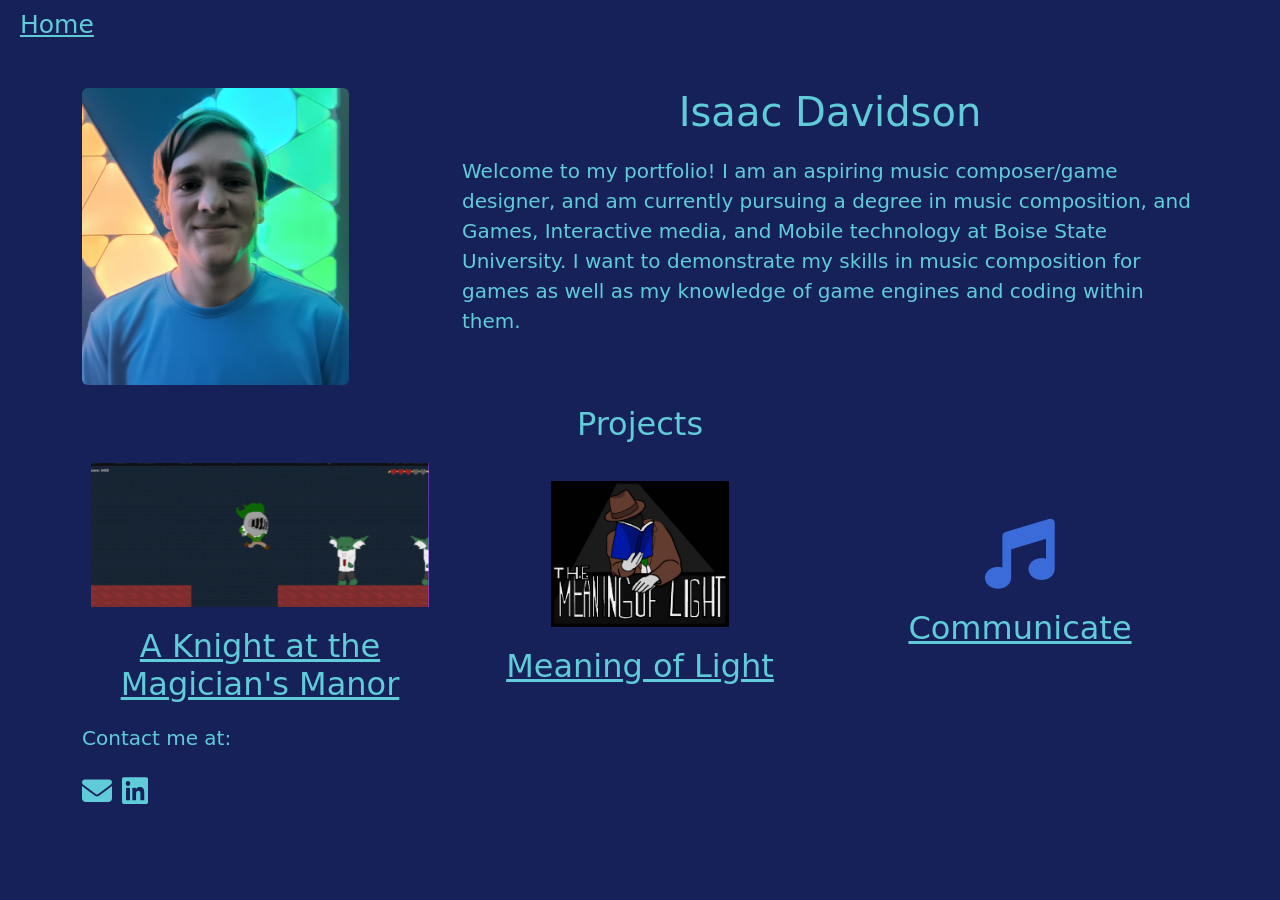
<file: index.html>
<!DOCTYPE html>
<html lang = "en">
    <head>
        <meta charset="UTF-8">
        <meta name="viewport" content="width=device-width, initial-scale=1.0">

        <link rel="stylesheet" href="https://cdnjs.cloudflare.com/ajax/libs/font-awesome/6.2.1/css/all.min.css">
        <!-- link stylesheet underbootstrap -->
        <link href="https://cdn.jsdelivr.net/npm/bootstrap@5.3.8/dist/css/bootstrap.min.css" rel="stylesheet" integrity="sha384-sRIl4kxILFvY47J16cr9ZwB07vP4J8+LH7qKQnuqkuIAvNWLzeN8tE5YBujZqJLB" crossorigin="anonymous">
        <script src="https://cdn.jsdelivr.net/npm/bootstrap@5.3.8/dist/js/bootstrap.bundle.min.js" integrity="sha384-FKyoEForCGlyvwx9Hj09JcYn3nv7wiPVlz7YYwJrWVcXK/BmnVDxM+D2scQbITxI" crossorigin="anonymous"></script>
        
        <link rel="stylesheet" href="styles.css">
        
        <!-- puts this in the tab -->
        <title>Isaac Davidson</title>
        <link rel="icon" href="data:,">

    </head>

    <body>
        <h3><a href="index.html">Home</a></h3>
        <div class="container">
  
            <div class="row">
                <div class="col-md-4">
                    <img id="profile-img" src="Assets/HeadShot.png" alt="Isaac Davidson" class="img-fluid rounded">
                </div>
                <div class="col-md-8">
                    <h1 class="text-center">Isaac Davidson</h1>

                    <p id="opening-paragraph">
                        Welcome to my portfolio! I am an aspiring music composer/game designer, and am currently pursuing a degree
                        in music composition, and Games, Interactive media, and Mobile technology at Boise State University.
                        I want to demonstrate my skills in music composition for games as well as my
                        knowledge of game engines and coding within them.
                    </p>
                </div>
            </div>
        </div>

        <div class="container">
            <div class="row text-center">
                <div class="col-md-12">
                    <h2>Projects</h2>
                </div>
            </div>
            <div class="row text-center align-items-center">
                <div class="col-md-4">
                    <img id="Knight" src="Assets/AKnightAtTheMagiciansManor.png" alt="A Knight at the Magician's Manor" class="img-fluid">
                    <h2><a href="A_Knight_At_The_Magicians_Manor.html">A Knight at the Magician's Manor</a></h2>
                </div>
                <div class="col-md-4">
                    <img id="Light" src="Assets/TheMeaningOfLight.png" alt="The Meaning of Light" class="img-fluid">
                    <h2><a href="Meaning_Of_Light.html">Meaning of Light</a></h2>
                </div>
                <div class="col-md-4">
                    <i id="Music" class="fa-solid fa-music"></i>
                    <h2><a href="Communicate.html">Communicate</a></h2>
                </div>
            </div>
            <!-- <div class="row text-center">
                <div class="col-md-4">
                    <h2><a href="A_Knight_At_The_Magicians_Manor.html">A Knight at the Magician's Manor</a></h2>
                </div>
                <div class="col-md-4">
                    <h2><a href="Meaning_Of_Light.html">Meaning of Light</a></h2>
                </div>
                <div class="col-md-4">
                    <h2><a href="Communicate.html">Communicate</a></h2>
                </div>
            </div> -->
        </div>

        <div class="container">
            <footer>
                <div class="row">
                    <div class="col-md-12">
                        <p>Contact me at:</p>
                        
                        <a id="icon" href="mailto:isaacdavidson229@gmail.com" target="_blank">
                            <i class="fa-solid fa-envelope"></i>
                        </a>
                        <a id="icon" href="https://www.linkedin.com/in/isaacdavidsoncomposer" target="_blank">
                            <i class="fa-brands fa-linkedin"></i>
                        </a>
                    </div>
                </div>
            </footer>
        </div>
            
    </body>

</html>
</file>
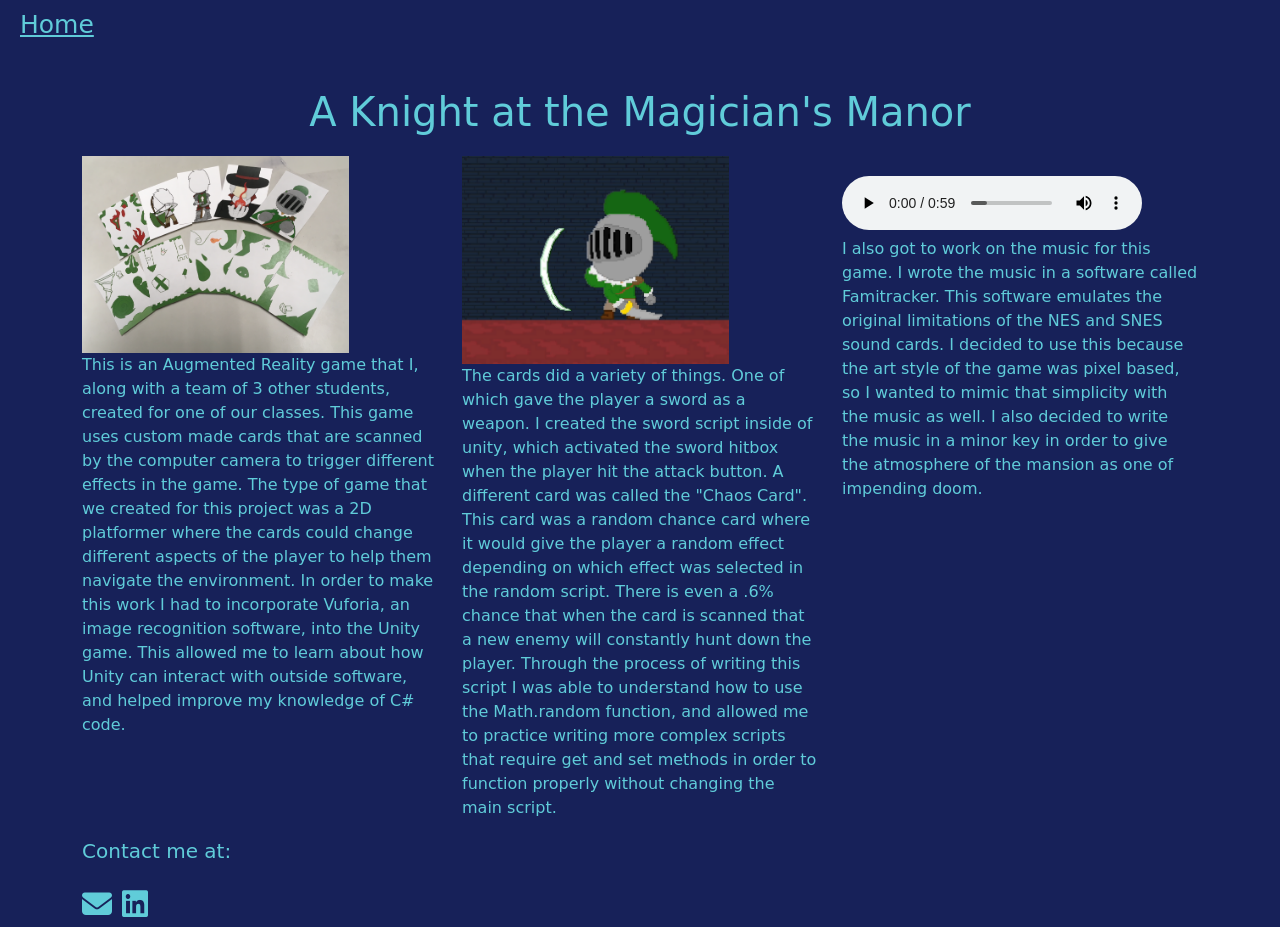
<file: A_Knight_At_The_Magicians_Manor.html>
<!DOCTYPE html>
<html lang = "en">
    <head>
        <meta charset="UTF-8">
        <meta name="viewport" content="width=device-width, initial-scale=1.0">

        <link rel="stylesheet" href="https://cdnjs.cloudflare.com/ajax/libs/font-awesome/6.2.1/css/all.min.css">
        <!-- link stylesheet underbootstrap -->
        <link href="https://cdn.jsdelivr.net/npm/bootstrap@5.3.8/dist/css/bootstrap.min.css" rel="stylesheet" integrity="sha384-sRIl4kxILFvY47J16cr9ZwB07vP4J8+LH7qKQnuqkuIAvNWLzeN8tE5YBujZqJLB" crossorigin="anonymous">
        <script src="https://cdn.jsdelivr.net/npm/bootstrap@5.3.8/dist/js/bootstrap.bundle.min.js" integrity="sha384-FKyoEForCGlyvwx9Hj09JcYn3nv7wiPVlz7YYwJrWVcXK/BmnVDxM+D2scQbITxI" crossorigin="anonymous"></script>
        
        <link rel="stylesheet" href="styles.css">
        
        <!-- puts this in the tab -->
        <title>Isaac Davidson</title>

    </head>

    <body>
        <h3><a href="index.html">Home</a></h3>
        <div class="container">
            <div class="row">
                <div class="col-md-12">
                    <h1 class="text-center">A Knight at the Magician's Manor</h1>
                </div>
            </div>
            <div class="row">
                <div class="col-md-4">
                    <img id="smaller-img" src="Assets/KnightCards.png" alt="AR Cards" class="img-fluid">
                    <p>
                        This is an Augmented Reality game that I, along with a team of 3 other students, created for one of our classes.
                        This game uses custom made cards that are scanned by the computer camera to trigger different effects in the game.
                        The type of game that we created for this project was a 2D platformer where the cards could change different aspects
                        of the player to help them navigate the environment.
                        In order to make this work I had to incorporate Vuforia, an image recognition software, into the Unity game.
                        This allowed me to learn about how Unity can interact with outside software, and helped improve my knowledge of
                        C# code.
                    </p>
                </div>
                <div class="col-md-4">
                    <img id="smaller-img" src="Assets/KnightSword.png" alt="Knight with sword" class="img-fluid">
                    <p>
                        The cards did a variety of things. One of which gave the player a sword as a weapon.
                        I created the sword script inside of unity, which activated the sword hitbox when the player hit the attack button.
                        A different card was called the "Chaos Card". This card was a random chance card where it would give the player a random effect
                        depending on which effect was selected in the random script.
                        There is even a .6% chance that when the card is scanned that a new enemy will constantly hunt down the player.
                        Through the process of writing this script I was able to understand how to use the Math.random function,
                        and allowed me to practice writing more complex scripts that require get and set methods in order to function
                        properly without changing the main script.
                    </p>
                </div>
                <div class="col-md-4">
                    <audio controls>
                        <source src="Assets/Music/A NIGHT at the Manor.wav" type="audio/wav">
                        Your browser doesn't support the audio element.
                    </audio>
                    <p>
                        I also got to work on the music for this game. I wrote the music in a software called Famitracker. This 
                        software emulates the original limitations of the NES and SNES sound cards.
                        I decided to use this because the art style of the game was pixel based, so I wanted to mimic that simplicity 
                        with the music as well. I also decided to write the music in a minor key in order to give the atmosphere of the 
                        mansion as one of impending doom.
                    </p>
                </div>
            </div>
        </div>
        
        <div class="container">
            <footer>
                <div class="row">
                    <div class="col-md-12">
                         <p>
                        Contact me at:
                        </p>
                            <a id="icon" href="mailto:isaacdavidson229@gmail.com" target="_blank">
                                <i class="fa-solid fa-envelope"></i>
                            </a>
                            <a id="icon" href="https://www.linkedin.com/in/isaacdavidsoncomposer" target="_blank">
                                <i class="fa-brands fa-linkedin"></i>
                            </a>
                    </div>
                </div>
            </footer>
        </div>

    </body>
</file>
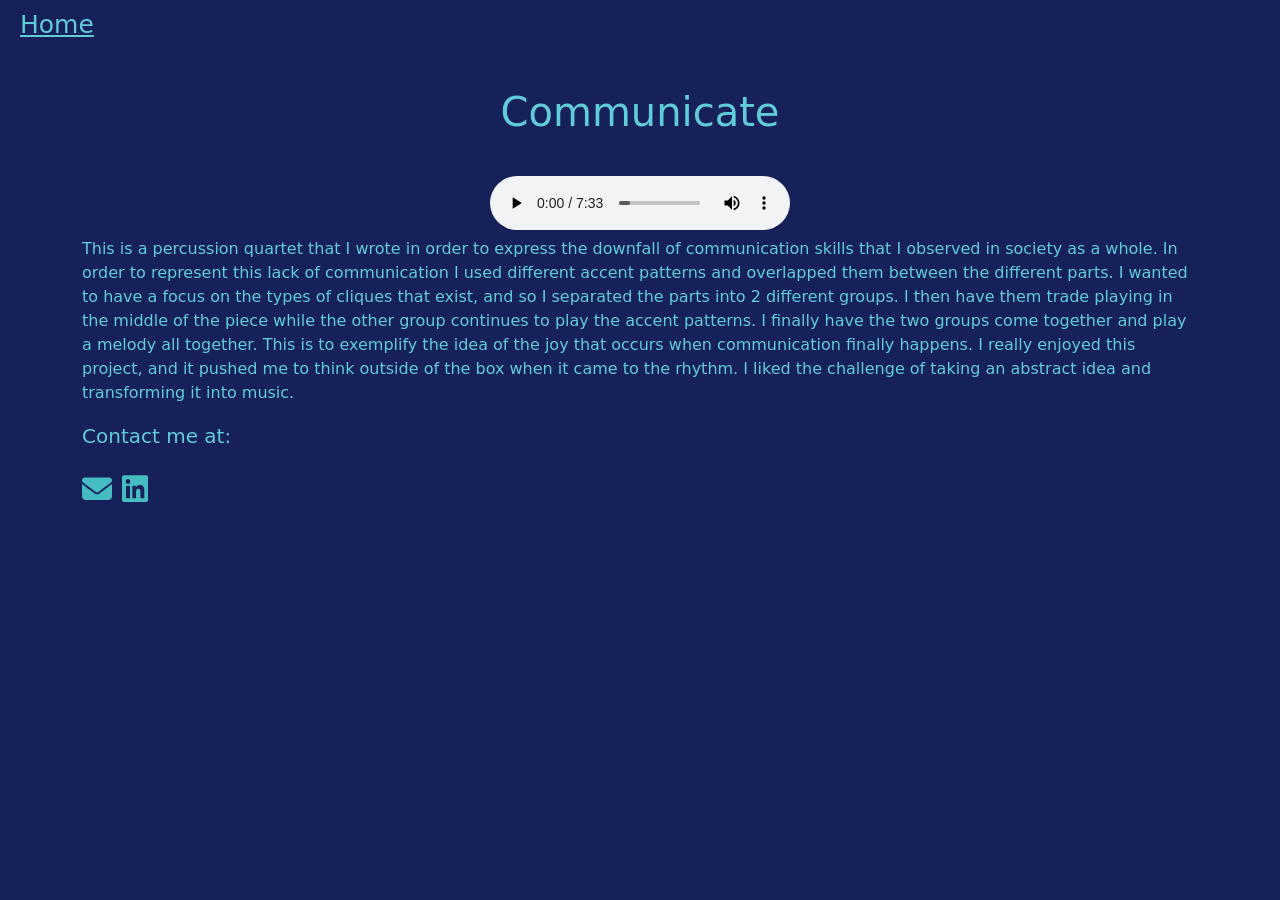
<file: Communicate.html>
<!DOCTYPE html>
<html lang = "en">
    <head>
        <meta charset="UTF-8">
        <meta name="viewport" content="width=device-width, initial-scale=1.0">

        <link rel="stylesheet" href="https://cdnjs.cloudflare.com/ajax/libs/font-awesome/6.2.1/css/all.min.css">
        <!-- link stylesheet underbootstrap -->
        <link href="https://cdn.jsdelivr.net/npm/bootstrap@5.3.8/dist/css/bootstrap.min.css" rel="stylesheet" integrity="sha384-sRIl4kxILFvY47J16cr9ZwB07vP4J8+LH7qKQnuqkuIAvNWLzeN8tE5YBujZqJLB" crossorigin="anonymous">
        <script src="https://cdn.jsdelivr.net/npm/bootstrap@5.3.8/dist/js/bootstrap.bundle.min.js" integrity="sha384-FKyoEForCGlyvwx9Hj09JcYn3nv7wiPVlz7YYwJrWVcXK/BmnVDxM+D2scQbITxI" crossorigin="anonymous"></script>
        
        <link rel="stylesheet" href="styles.css">
        
        <!-- puts this in the tab -->
        <title>Isaac Davidson</title>

    </head>

    <body>
        <h3><a href="index.html">Home</a></h3>
        <div class="container">
            <div class="row">
                <div class="col-md-12 text-center">
                    <h1 class=>Communicate</h1>
                    <audio controls>
                        <source src="Assets/Music/Comunicate.mp3" type="audio/mp3">
                        Your browser doesn't support the audio element.
                    </audio>
                </div>
            </div>
            <div class="row">
                <div class="col-md-12">
                    <p>
                        This is a percussion quartet that I wrote in order to express the downfall of communication skills
                        that I observed in society as a whole. In order to represent this lack of communication I used different accent
                        patterns and overlapped them between the different parts. I wanted to have a focus on the types of cliques that
                        exist, and so I separated the parts into 2 different groups. I then have them trade playing in the middle of the piece
                        while the other group continues to play the accent patterns. I finally have the two groups come together and play a melody
                        all together. This is to exemplify the idea of the joy that occurs when communication finally happens. I really enjoyed this
                        project, and it pushed me to think outside of the box when it came to the rhythm. I liked the challenge of taking an
                        abstract idea and transforming it into music.
                    </p>
                </div>
            </div>
        </div>
        
        <div class="container">
            <footer>
                <div class="row">
                    <div class="col-md-12">
                         <p>
                        Contact me at:
                        </p>
                            <a id="icon" href="mailto:isaacdavidson229@gmail.com" target="_blank">
                                <i id="icon" class="fa-solid fa-envelope"></i>
                            </a>
                            <a id="icon" href="https://www.linkedin.com/in/isaacdavidsoncomposer" target="_blank">
                                <i id="icon" class="fa-brands fa-linkedin"></i>
                            </a>
                    </div>
                </div>
            </footer>
        </div>
        
    </body>
</file>
<file: styles.css>
/*needs to be in same folder as html script*/
/*all of these set the default styles for the different tags in HTML, but they can be overridden by inline or internal stylesheets
those stylesheets are located inside the HTML script */
/* You can use one CSS script for mutiple HTML scripts */

body {
    background-color: #172159;
}

h1 {
    color: #60CCD9;
    margin-top: 40px;
    margin-bottom: 20px;
}

h2 {
    color: #60CCD9;
    margin-top: 20px;
    margin-bottom: 20px;
}

h3 {
    margin-left: 20px;
    margin-top: 10px;
    font-size: 25px;
}

p {
    color: #60CCD9;
}

audio {
    margin-top: 20px;
}

a {
    color: #60CCD9;
}

a:link {
    color: #60CCD9;
}

a:hover {
    color: #44BCC1;
}

a:visited {
    color: #C84965;
}

i {
    color: #60CCD9;
}

footer {
    font-size: 20px;
}

#opening-paragraph {
    font-size: 20px;
}

#profile-img {
    width: 75%;
    margin-top: 40px;
}

#smaller-img {
    width: 75%;
}

#Knight {
    width: 95%;
}

#Light {
    width: 50%;
}

#Music {
    color: #3B6AD9;
    font-size: 70px;
}

#icon {
    color: #44BCC1;
    text-decoration: none;
    font-size: 30px;
}


.center{
    display: block;
    margin-left: auto;
    margin-right: auto;
}
</file>
